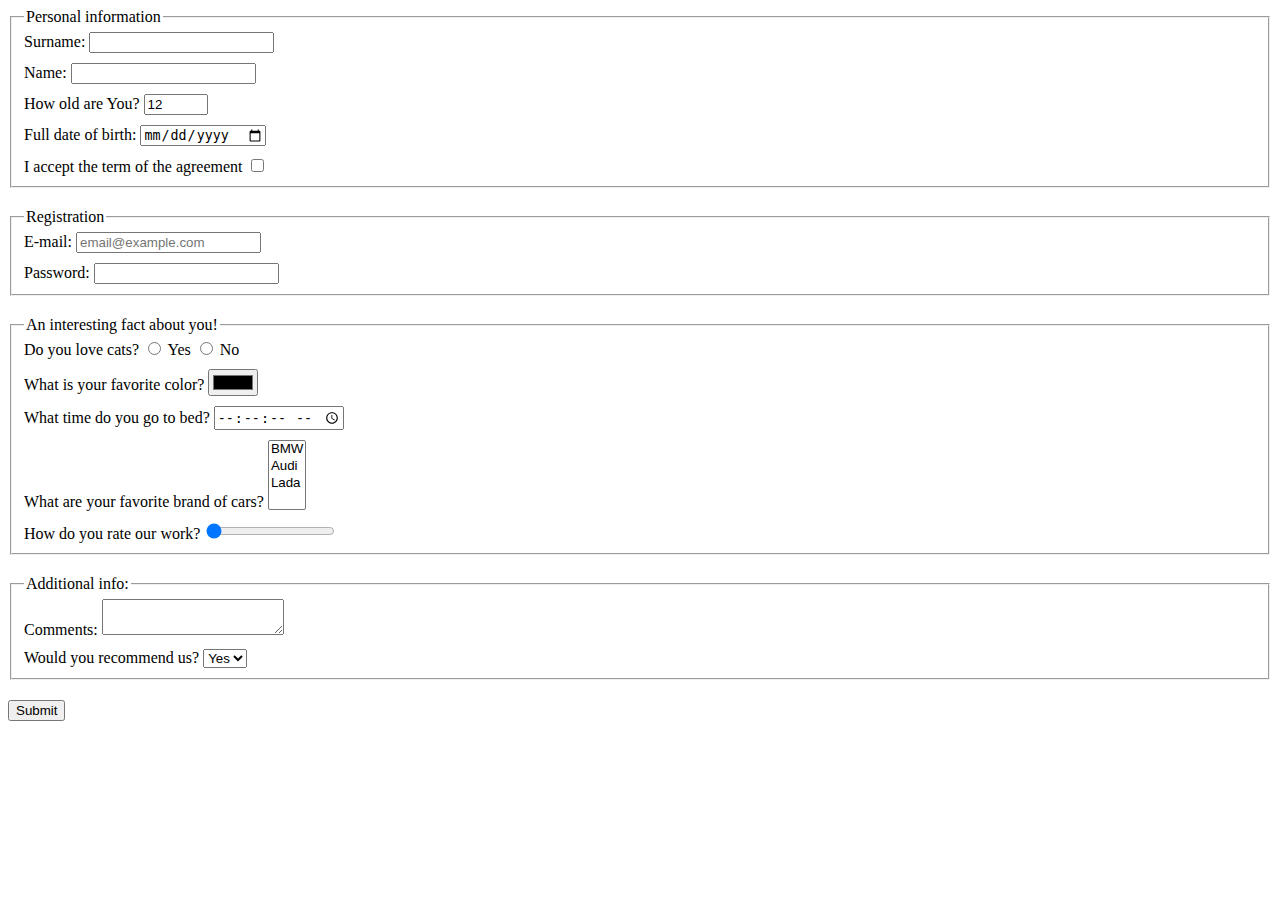
<file: index.html>
<!doctype html><html lang="en"><head><meta charset="UTF-8"><meta name="viewport" content="width=device-width, user-scalabel=no, initial-scale=1.0, maximum-scale=1.0, minimum-scale=1.0"><meta http-equiv="X-UA-Compatible" content="ie=edge"><title>HTML Form</title><link rel="stylesheet" href="style.30f7cf2f.css"></head><body> <form action="https://mate-academy-form-lesson.herokuapp.com/create-application" method="POST" class="form" onsubmit="onSubmit()"> <fieldset class="fieldset"> <legend>Personal information</legend> <label class="field" for="user_surname"> Surname: <input type="text" id="user_surname" name="user_surname" minlength="2" maxlength="50" autocomplete="off" required> </label> <label class="field" for="user_name"> Name: <input type="text" id="user_name" name="user_name" minlength="2" maxlength="50" autocomplete="off" required> </label> <label class="field" for="user_age"> How old are You? <input type="number" id="user_age" name="age" min="12" max="100" value="12" required> </label> <label class="field" for="user_date"> Full date of birth: <input type="date" id="user_date" name="user_date" required> </label> <label class="field" for="term"> I accept the term of the agreement <input type="checkbox" id="term" name="term" required> </label> </fieldset> <fieldset class="fieldset"> <legend>Registration</legend> <label class="field" for="user_email"> E-mail: <input type="email" id="user_email" name="user_email" placeholder="email@example.com" required> </label> <label class="field" for="user_pass"> Password: <input type="password" id="user_pass" name="user_pass" minlength="6" maxlength="50" required> </label> </fieldset> <fieldset class="fieldset"> <legend>An interesting fact about you!</legend> <label class="field" for="user_like_cat" required> Do you love cats? <input type="radio" name="user_like_cat" value="Yes" id="user_like_cat"> Yes <input type="radio" name="user_like_cat" value="No"> No </label> <label class="field" for="user_colour"> What is your favorite color? <input type="color" id="user_colour" name="user_colour" required> </label> <label class="field" for="user_hour_sleep"> What time do you go to bed? <input type="time" id="user_hour_sleep" name="user_hour_sleep" step="2" required> </label> <label class="field" for="user_favorite_car"> What are your favorite brand of cars? <select id="user_favorite_car" name="car" multiple required> <option value="bmw">BMW</option> <option value="audi">Audi</option> <option value="lada">Lada</option> </select> </label> <label class="field" for="user_rate"> How do you rate our work? <input type="range" id="user_rate" value="0" min="0" max="100" name="user_rate" required> </label> </fieldset> <fieldset class="fieldset"> <legend>Additional info:</legend> <label class="field" for="user_commets"> Comments: <textarea id="user_commets" cols="20" rows="2" name="user_commets">
          </textarea> </label> <label class="field" for="user_recom"> Would you recommend us? <select id="user_recom" name="user_recom" required> <option value="Yes">Yes</option> <option value="No">No</option> </select> </label> </fieldset> </form> <button class="btn-submit" type="submit"> Submit </button> <script type="text/javascript" src="main.5883b77c.js"></script> </body></html>
</file>
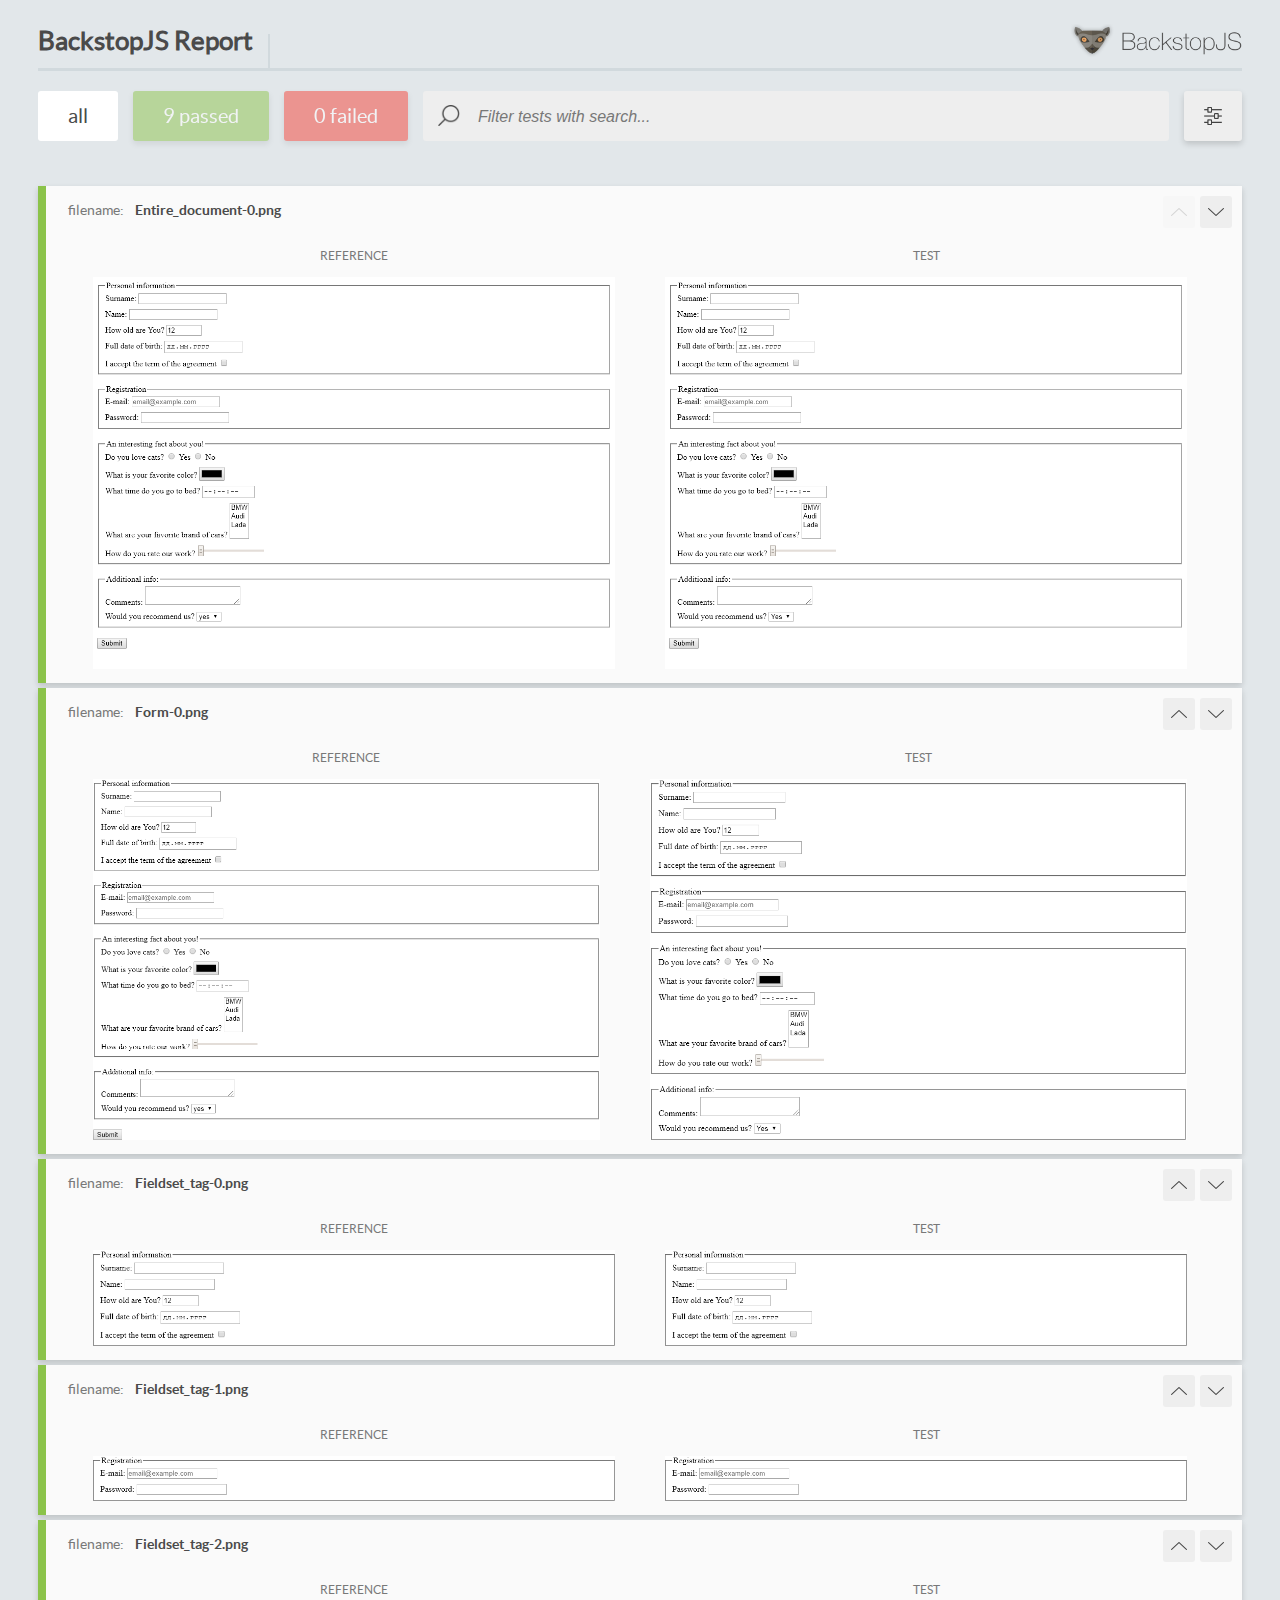
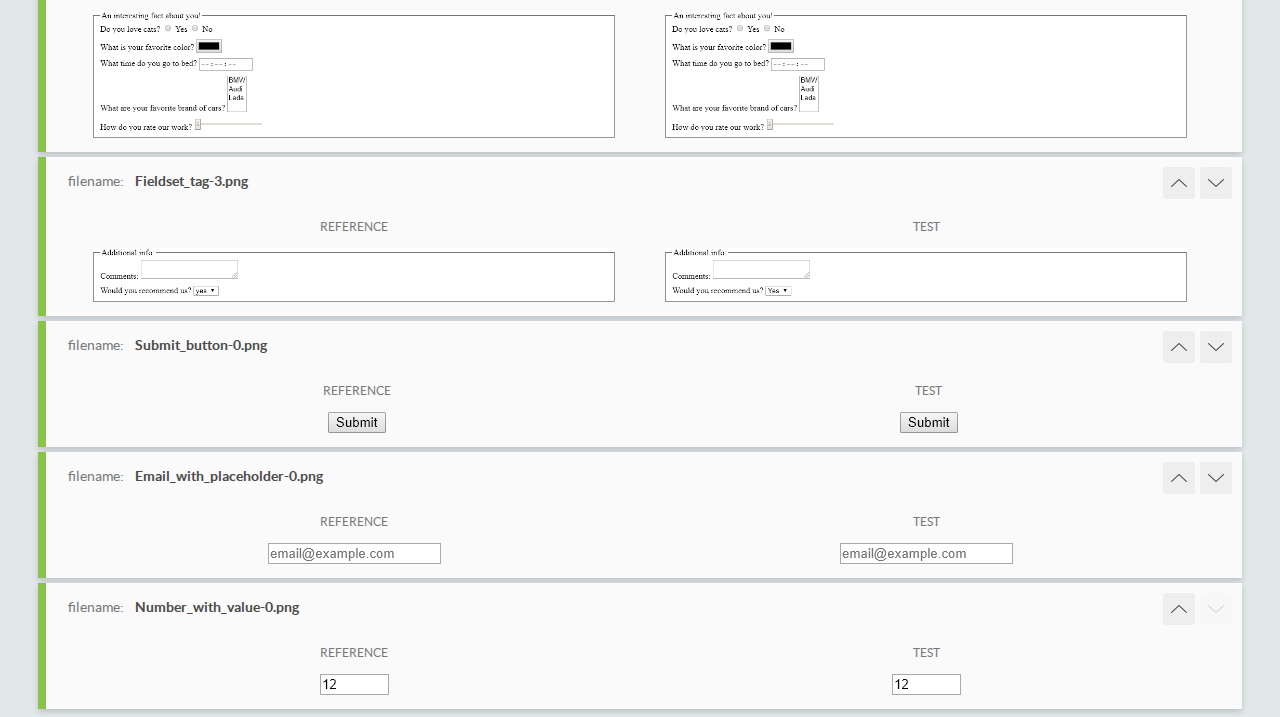
<file: report/html_report/index.html>
<!DOCTYPE html>
<html>
  <head>
    <meta charset="utf-8">
    <title>BackstopJS Report</title>

    <style>
      @font-face {
          font-family: 'latoregular';
          src: url('./assets/fonts/lato-regular-webfont.woff2') format('woff2'),
              url('./assets/fonts/lato-regular-webfont.woff') format('woff');
          font-weight: 400;
          font-style: normal;
      }
      @font-face {
          font-family: 'latobold';
          src: url('./assets/fonts/lato-bold-webfont.woff2') format('woff2'),
              url('./assets/fonts/lato-bold-webfont.woff') format('woff');
          font-weight: 700;
          font-style: normal;
      }

      .ReactModal__Body--open {
          overflow: hidden;
      }
      .ReactModal__Body--open .header {
        display: none;
      }

    </style>
  </head>
  <body style="background-color: #E2E7EA">
    <div id="root">

    </div>
    <script type="text/javascript">
      function report (report) { // eslint-disable-line no-unused-vars
        window.tests = report;
      }
    </script>
    <script type="text/javascript" src="config.js"></script>
    <script type="text/javascript" src="index_bundle.js"></script>
  </body>
</html>
</file>
<file: style.30f7cf2f.css>
.field{display:block;cursor:pointer}.field:not(:last-child){padding-bottom:10px}.fieldset{margin-bottom:20px}.btn-submit{margin-bottom:30px}
/*# sourceMappingURL=style.30f7cf2f.css.map */
</file>
